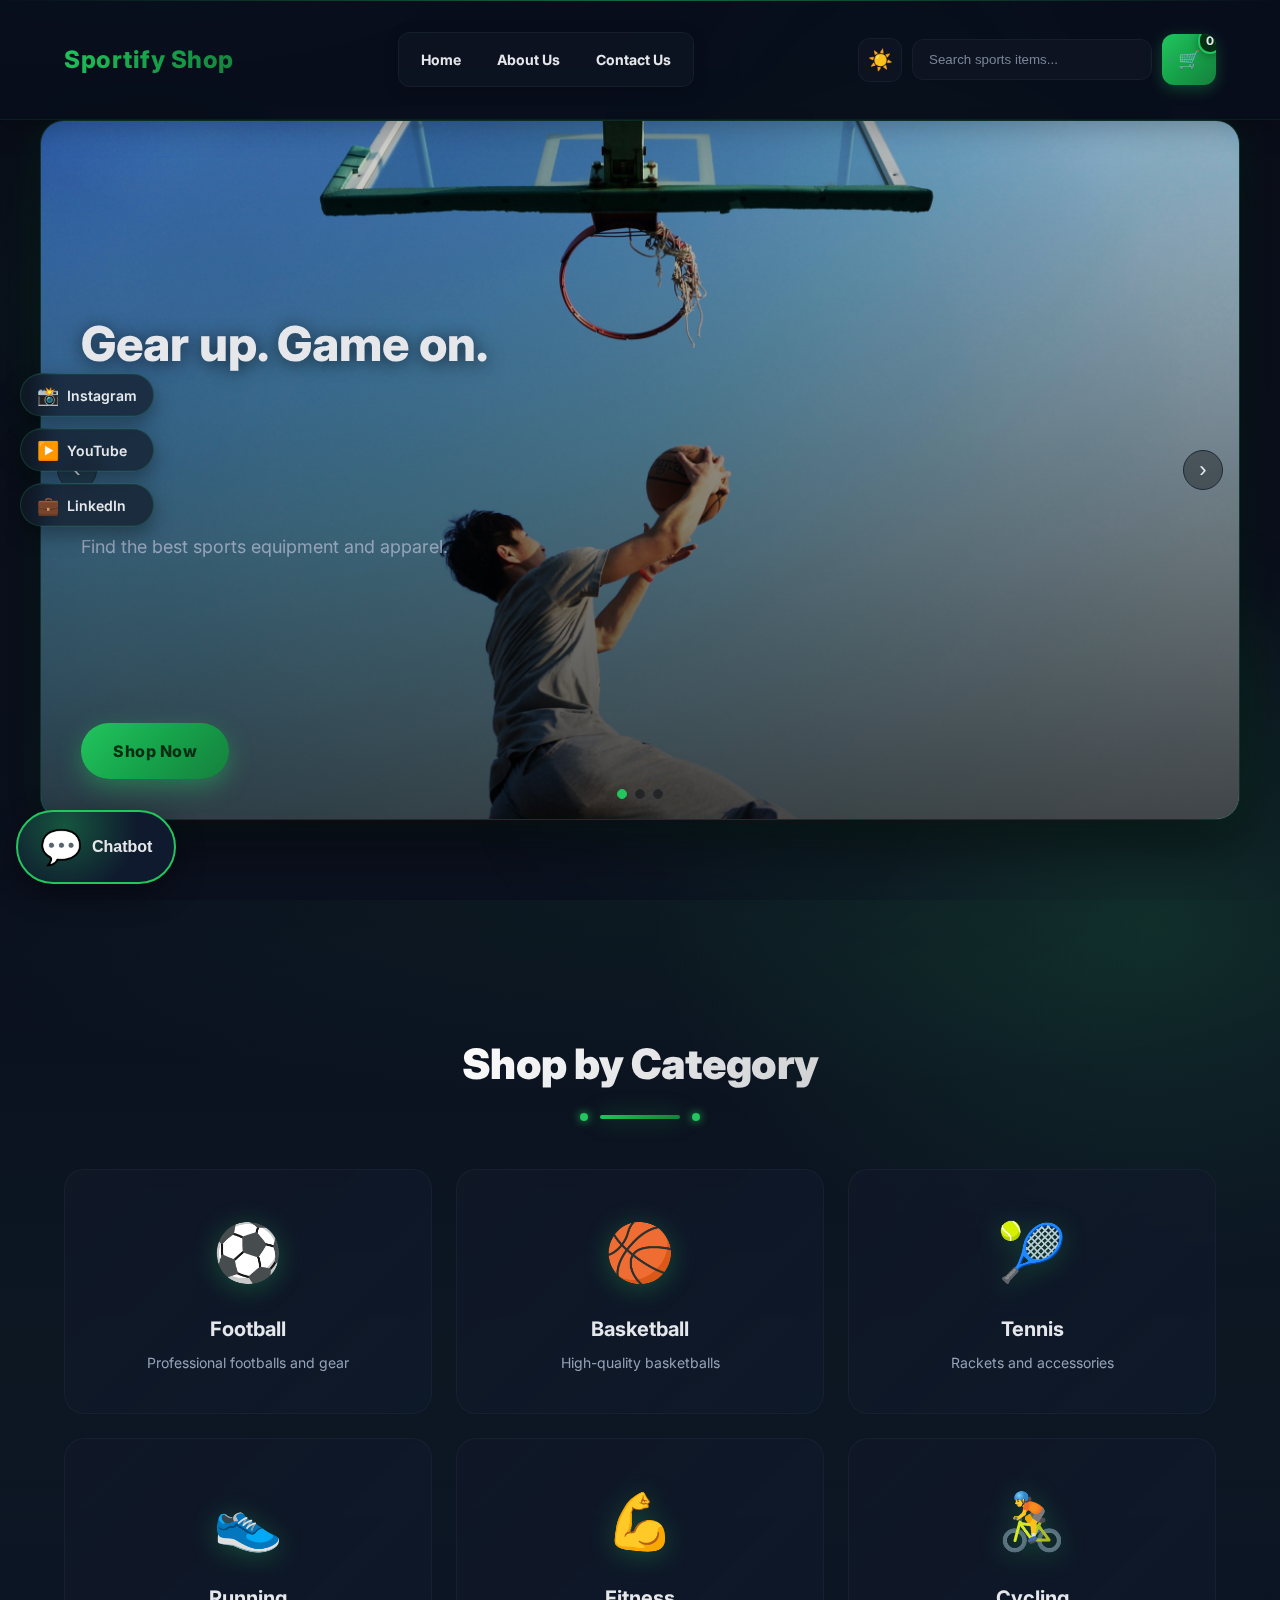
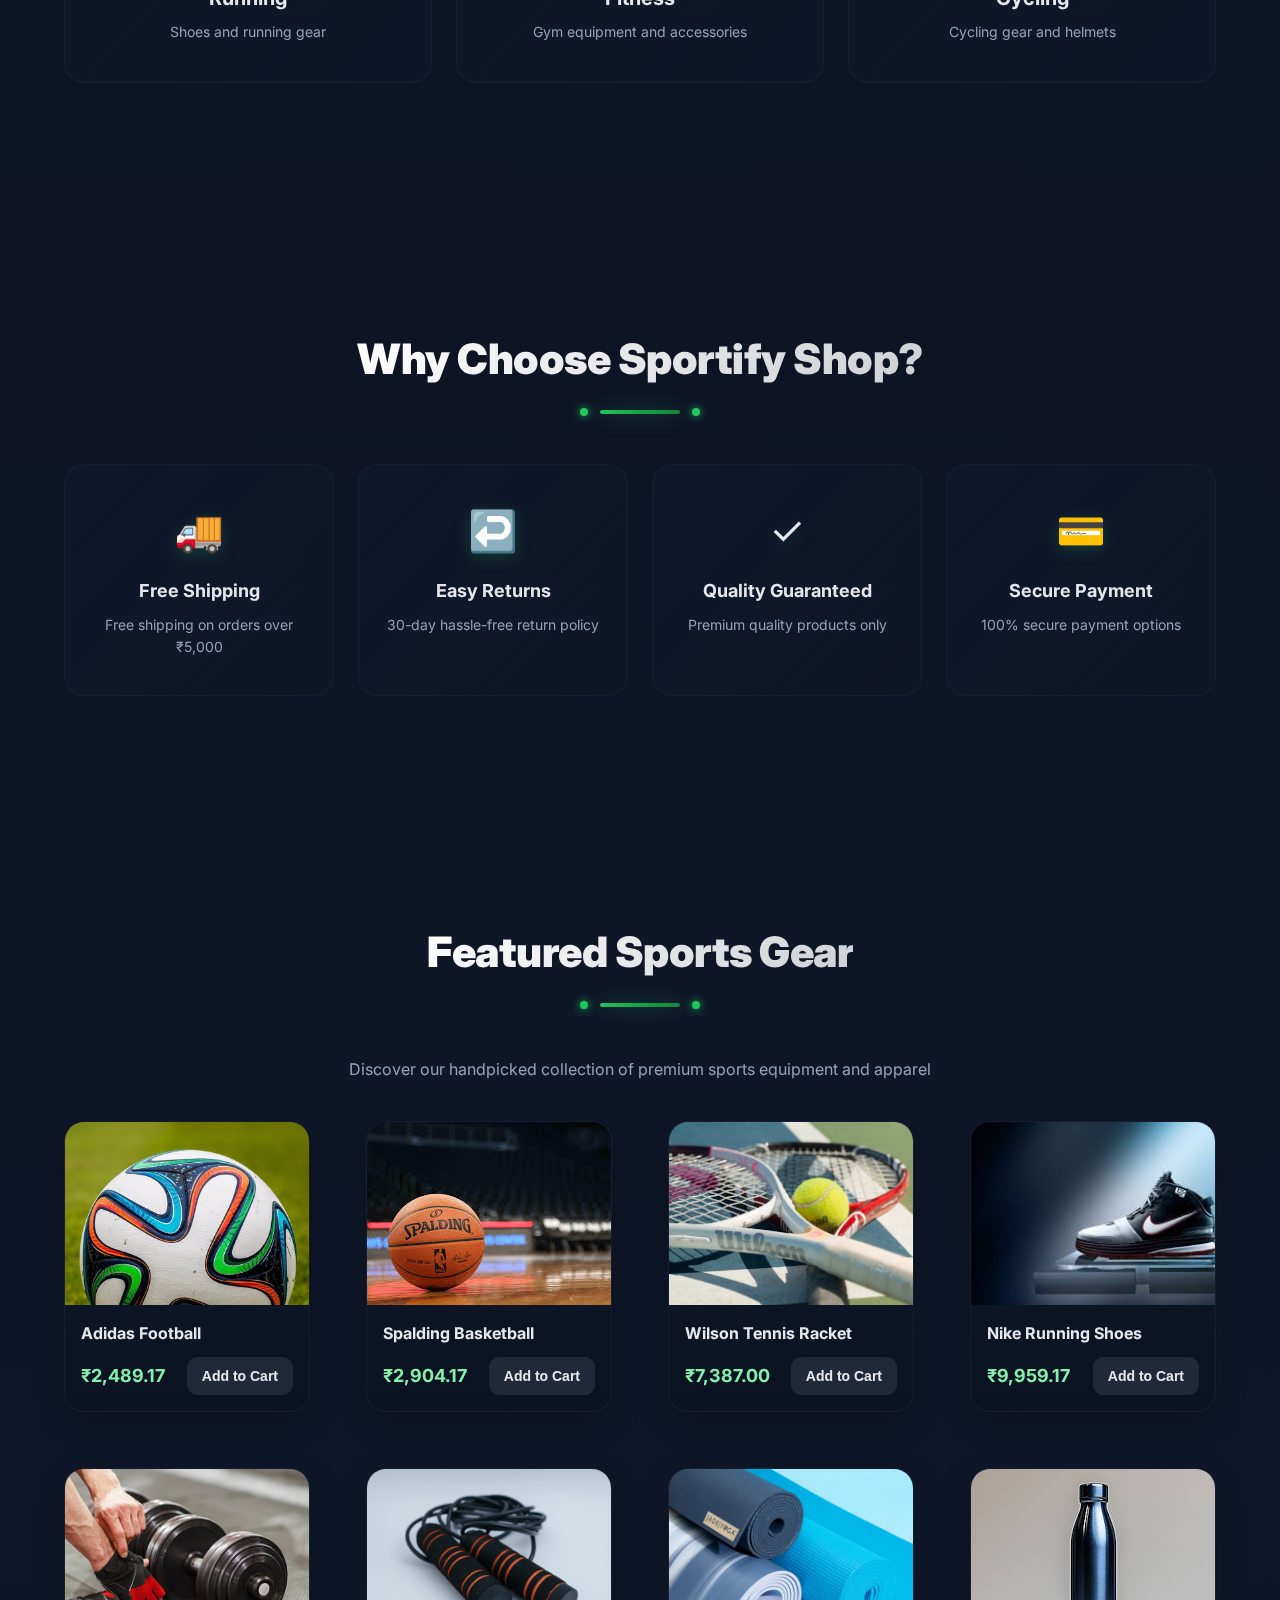
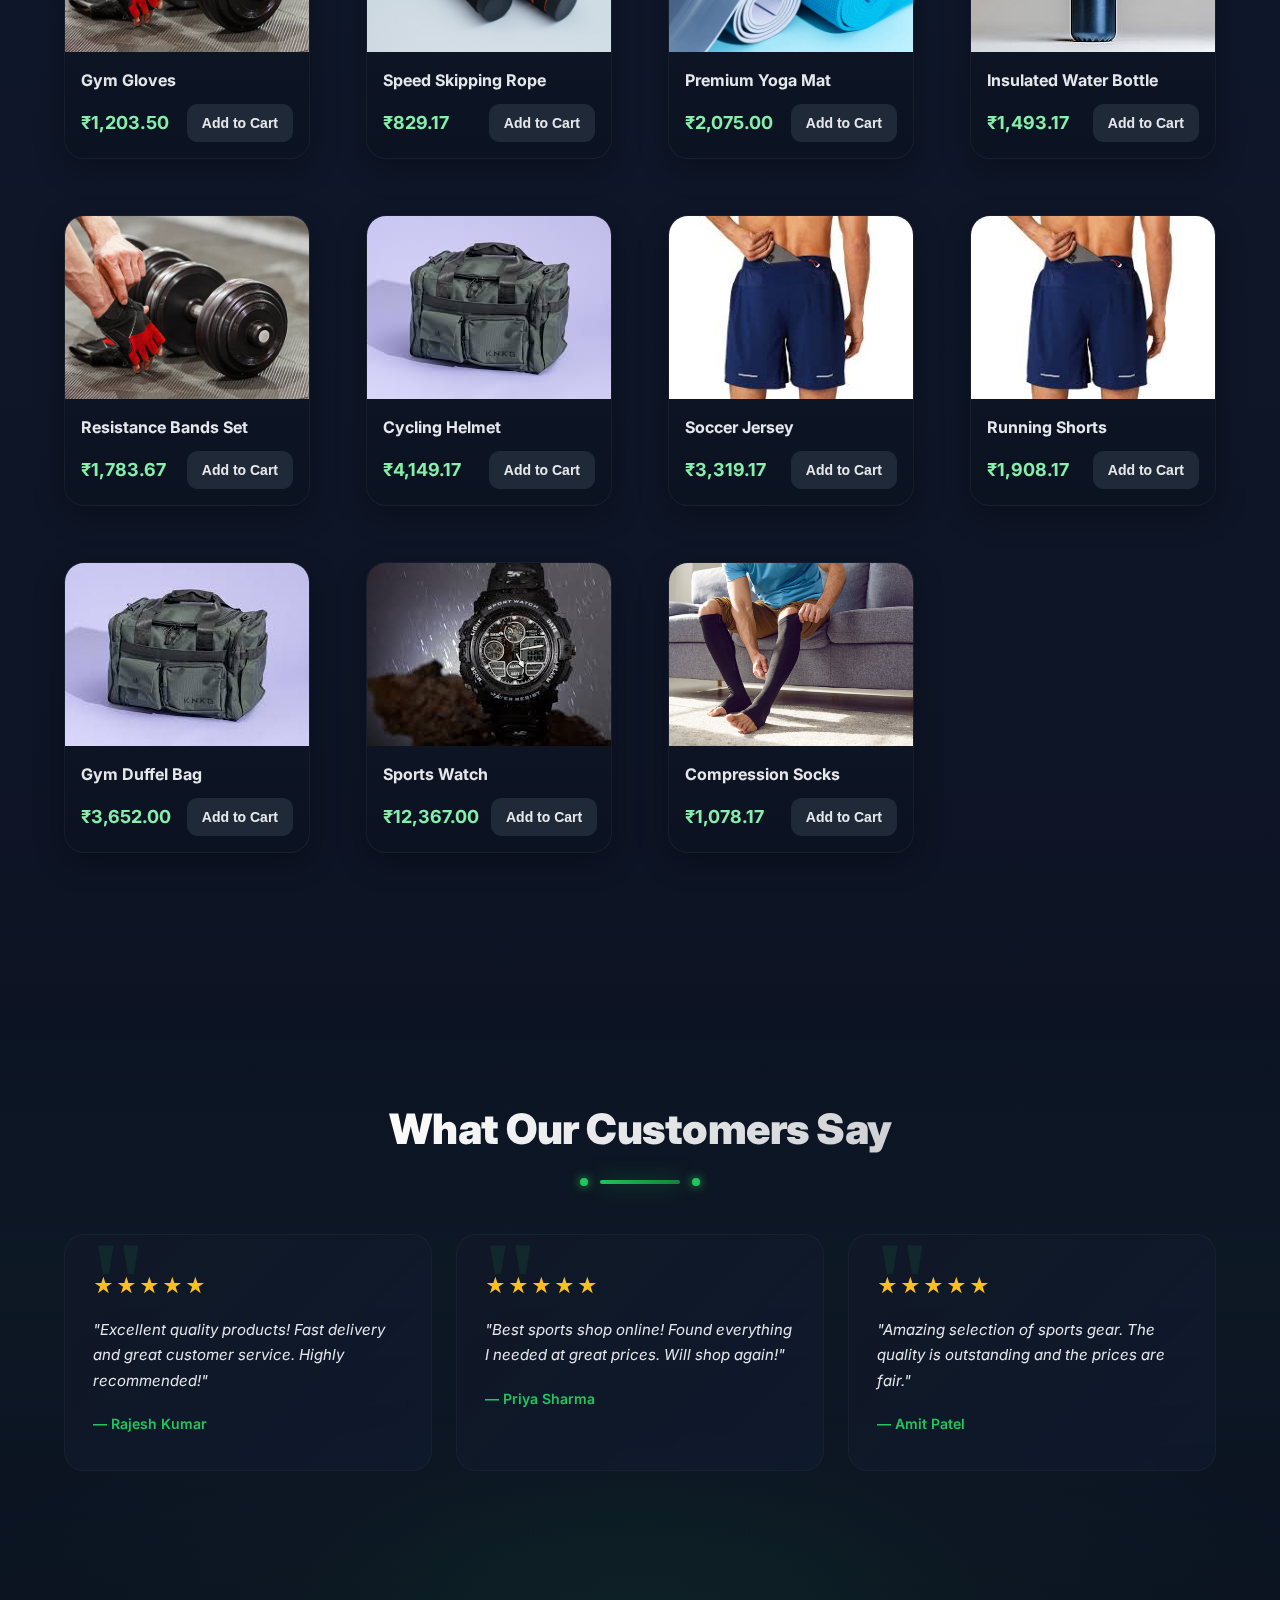
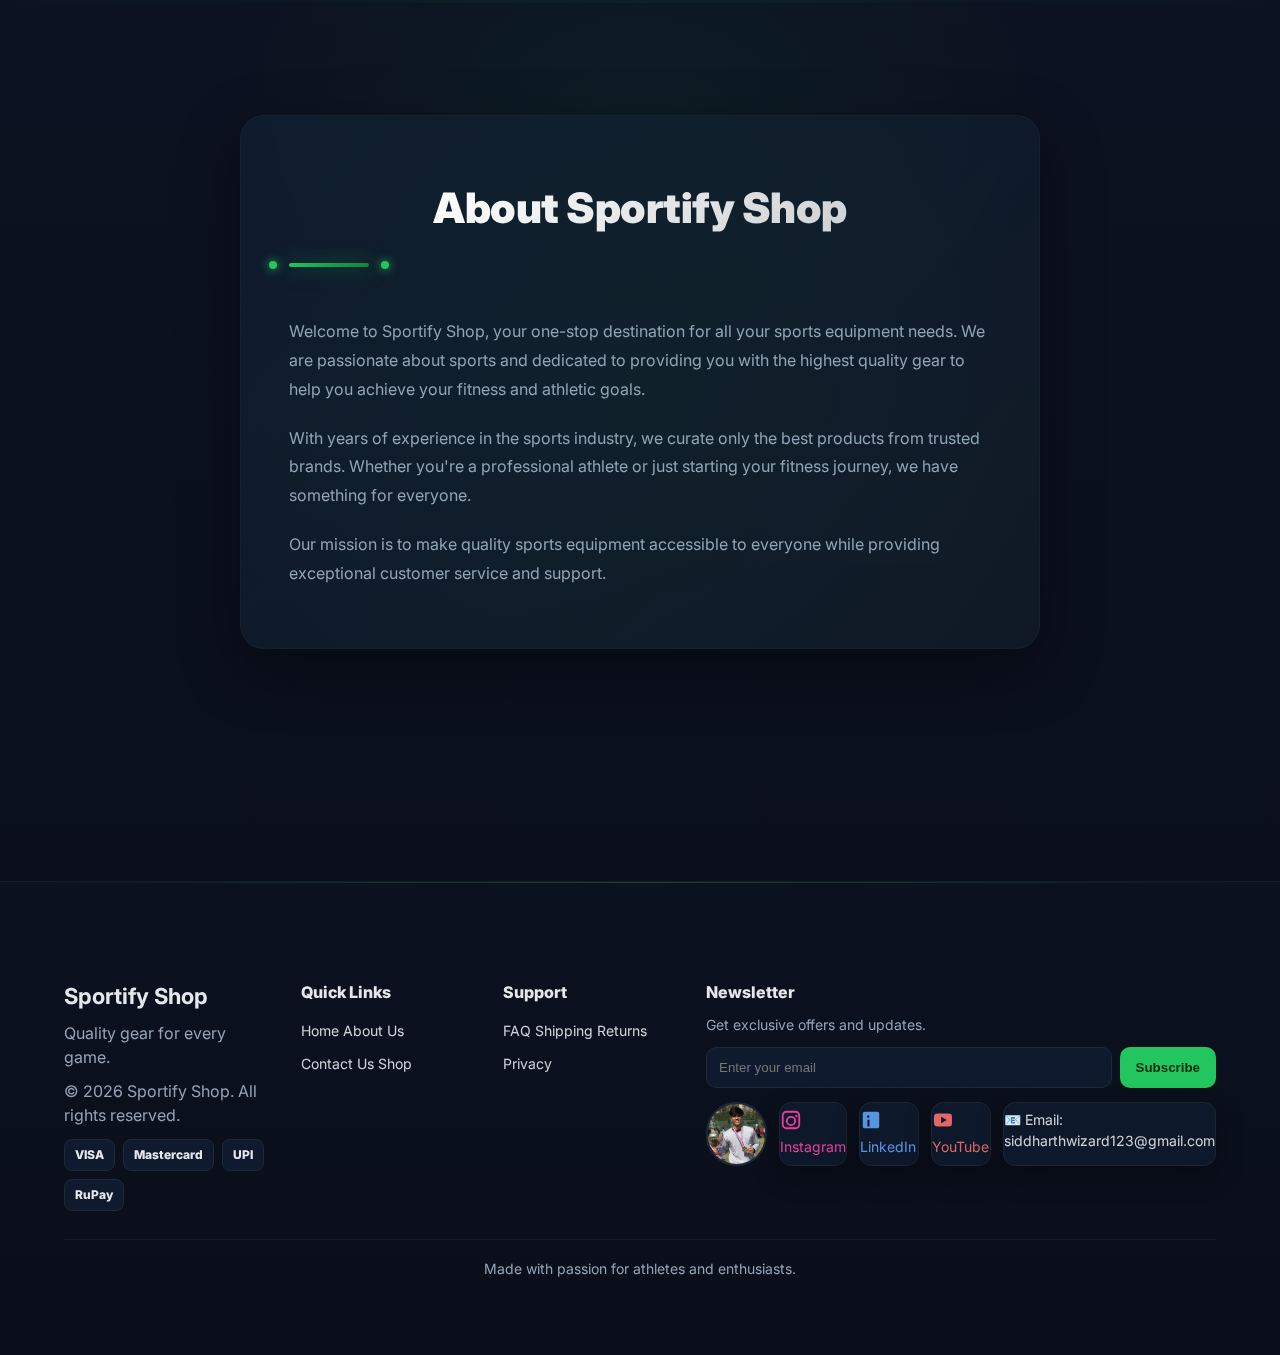
<file: index.html>
<!DOCTYPE html>
<html lang="en">
<head>
<script async src="https://www.googletagmanager.com/gtag/js?id=G-6DGXXQQ49K"></script>
<script>
  window.dataLayer = window.dataLayer || [];
  function gtag(){dataLayer.push(arguments);}
  gtag('js', new Date());

  gtag('config', 'G-6DGXXQQ49K');
</script>

	<meta charset="UTF-8" />
	<meta name="viewport" content="width=device-width, initial-scale=1.0" />
	<title>Sportify Shop | Online Sports Shop for Gear, Equipment & Apparel</title>
	<meta name="description" content="Sportify Shop is your online sports shop for premium gear, equipment, and apparel. Shop football, basketball, running, fitness, tennis, and cycling products with fast shipping." />
	<meta name="keywords" content="sports shop, online sports store, sports gear, sports equipment, sports apparel, football, basketball, running, fitness, tennis, cycling" />
	<meta name="author" content="Sportify Shop" />
	<meta name="robots" content="index, follow" />
	<link rel="canonical" href="https://www.sportifyshop.example/" />
	<meta property="og:type" content="website" />
	<meta property="og:site_name" content="Sportify Shop" />
	<meta property="og:title" content="Sportify Shop | Online Sports Shop for Gear, Equipment & Apparel" />
	<meta property="og:description" content="Shop premium sports gear, equipment, and apparel for football, basketball, running, fitness, tennis, and cycling." />
	<meta property="og:url" content="https://www.sportifyshop.example/" />
	<meta property="og:image" content="https://www.sportifyshop.example/image/pexels-pixabay-163452.jpg" />
	<meta property="og:image:alt" content="Sportify Shop - sports gear and equipment" />
	<meta name="twitter:card" content="summary_large_image" />
	<meta name="twitter:title" content="Sportify Shop | Online Sports Shop for Gear, Equipment & Apparel" />
	<meta name="twitter:description" content="Shop premium sports gear, equipment, and apparel for football, basketball, running, fitness, tennis, and cycling." />
	<meta name="twitter:image" content="https://www.sportifyshop.example/image/pexels-pixabay-163452.jpg" />
	<meta name="twitter:site" content="@sportifyshop" />
	<script type="application/ld+json">
	{
		"@context": "https://schema.org",
		"@type": "Organization",
		"name": "Sportify Shop",
		"url": "https://www.sportifyshop.example/",
		"logo": "https://www.sportifyshop.example/image/pexels-pixabay-163452.jpg",
		"sameAs": [
			"https://www.instagram.com/sid_sez/",
			"https://www.linkedin.com/in/siddharth-singh-sez",
			"https://www.youtube.com/@siddharthsingh4550"
		]
	}
	
	</script>
	<link rel="stylesheet" href="styles.css" />
	<link rel="preconnect" href="https://fonts.googleapis.com">
	<link rel="preconnect" href="https://fonts.gstatic.com" crossorigin>
	<link href="https://fonts.googleapis.com/css2?family=Inter:wght@400;600;700;800;900&family=Poppins:wght@400;600;700;800&display=swap" rel="stylesheet">
</head>
<body>

	<div class="bg-decoration">
		<div class="floating-shape shape-1"></div>
		<div class="floating-shape shape-2"></div>
		<div class="floating-shape shape-3"></div>
		<div class="floating-shape shape-4"></div>
		<div class="gradient-orb orb-1"></div>
		<div class="gradient-orb orb-2"></div>
		<div class="gradient-orb orb-3"></div>
	</div>
	<header class="site-header">
		<div class="container header-inner">
			<h1 class="brand">Sportify Shop</h1>
			<nav class="site-nav" aria-label="Primary">
				<a href="index.html">Home</a>
				<a href="#about">About Us</a>
				<a href="#contact">Contact Us</a>
			</nav>
			<div class="header-actions">
				<button id="themeToggle" class="theme-toggle" aria-label="Toggle theme" title="Toggle light/dark theme">
					<span class="theme-icon">☀️</span>
				</button>
				<input id="searchInput" type="search" placeholder="Search sports items..." aria-label="Search products" />
				<a id="cartButton" class="cart-button" href="cart.html" aria-label="Open cart page">
					<span class="cart-icon">🛒</span>
					<span id="cartCount" class="cart-count">0</span>
				</a>
			</div>
		</div>
	</header>

	<main>
		<section class="hero-slideshow" aria-label="Homepage slideshow">
			<div class="container">
				<div class="slides" id="heroSlides">
					<div class="slide is-active"><img src="image/pexels-pixabay-163452.jpg" alt="Slideshow image 1"></div>
					<div class="slide"><img src="image/pexels-pixabay-209977.jpg" alt="Slideshow image 2"></div>
					<div class="slide"><img src="image/pexels-timmossholder-1080882.jpg" alt="Slideshow image 3"></div>
				</div>
				<div class="hero-overlay">
					<h1 class="hero-title">Gear up. Game on.</h1>
					<p class="hero-subtitle">Find the best sports equipment and apparel.</p>
					<a href="#products" class="hero-cta">Shop Now</a>
				</div>
				<button class="nav prev" id="heroPrev" aria-label="Previous slide">‹</button>
				<button class="nav next" id="heroNext" aria-label="Next slide">›</button>
				<div class="dots" id="heroDots" aria-label="Slide navigation"></div>
			</div>
		</section>

		<section class="categories-section">
			<div class="container">
				<div class="section-header">
					<h2 class="section-title-large">Shop by Category</h2>
					<div class="decorative-line"></div>
				</div>
				<div class="categories-grid">
					<div class="category-card">
						<div class="category-icon">⚽</div>
						<h3>Football</h3>
						<p>Professional footballs and gear</p>
					</div>
					<div class="category-card">
						<div class="category-icon">🏀</div>
						<h3>Basketball</h3>
						<p>High-quality basketballs</p>
					</div>
					<div class="category-card">
						<div class="category-icon">🎾</div>
						<h3>Tennis</h3>
						<p>Rackets and accessories</p>
					</div>
					<div class="category-card">
						<div class="category-icon">👟</div>
						<h3>Running</h3>
						<p>Shoes and running gear</p>
					</div>
					<div class="category-card">
						<div class="category-icon">💪</div>
						<h3>Fitness</h3>
						<p>Gym equipment and accessories</p>
					</div>
					<div class="category-card">
						<div class="category-icon">🚴</div>
						<h3>Cycling</h3>
						<p>Cycling gear and helmets</p>
					</div>
				</div>
			</div>
		</section>

		<section class="features-section">
			<div class="container">
				<div class="section-header">
					<h2 class="section-title-large">Why Choose Sportify Shop?</h2>
					<div class="decorative-line"></div>
				</div>
				<div class="features-grid">
					<div class="feature-card">
						<div class="feature-icon">🚚</div>
						<h3>Free Shipping</h3>
						<p>Free shipping on orders over ₹5,000</p>
					</div>
					<div class="feature-card">
						<div class="feature-icon">↩️</div>
						<h3>Easy Returns</h3>
						<p>30-day hassle-free return policy</p>
					</div>
					<div class="feature-card">
						<div class="feature-icon">✓</div>
						<h3>Quality Guaranteed</h3>
						<p>Premium quality products only</p>
					</div>
					<div class="feature-card">
						<div class="feature-icon">💳</div>
						<h3>Secure Payment</h3>
						<p>100% secure payment options</p>
					</div>
				</div>
			</div>
		</section>

		<section class="products-section" id="products">
			<div class="container">
				<div class="section-header">
					<h2 class="section-title-large">Featured Sports Gear</h2>
					<div class="decorative-line"></div>
				</div>
				<p class="section-description">Discover our handpicked collection of premium sports equipment and apparel</p>
				<div id="productsGrid" class="products-grid" aria-live="polite"></div>
			</div>
		</section>

		<section class="testimonials-section">
			<div class="container">
				<div class="section-header">
					<h2 class="section-title-large">What Our Customers Say</h2>
					<div class="decorative-line"></div>
				</div>
				<div class="testimonials-grid">
					<div class="testimonial-card">
						<div class="testimonial-stars">★★★★★</div>
						<p class="testimonial-text">"Excellent quality products! Fast delivery and great customer service. Highly recommended!"</p>
						<p class="testimonial-author">— Rajesh Kumar</p>
					</div>
					<div class="testimonial-card">
						<div class="testimonial-stars">★★★★★</div>
						<p class="testimonial-text">"Best sports shop online! Found everything I needed at great prices. Will shop again!"</p>
						<p class="testimonial-author">— Priya Sharma</p>
					</div>
					<div class="testimonial-card">
						<div class="testimonial-stars">★★★★★</div>
						<p class="testimonial-text">"Amazing selection of sports gear. The quality is outstanding and the prices are fair."</p>
						<p class="testimonial-author">— Amit Patel</p>
					</div>
				</div>
			</div>
		</section>

		<section id="about" class="about-section">
			<div class="container">
				<div class="about-content">
					<div class="about-text">
						<div class="section-header">
							<h2 class="section-title-large" style="text-align: left; margin-bottom: 24px;">About Sportify Shop</h2>
							<div class="decorative-line" style="margin-left: 0; margin-bottom: 24px;"></div>
						</div>
						<p>Welcome to Sportify Shop, your one-stop destination for all your sports equipment needs. We are passionate about sports and dedicated to providing you with the highest quality gear to help you achieve your fitness and athletic goals.</p>
						<p>With years of experience in the sports industry, we curate only the best products from trusted brands. Whether you're a professional athlete or just starting your fitness journey, we have something for everyone.</p>
						<p>Our mission is to make quality sports equipment accessible to everyone while providing exceptional customer service and support.</p>
					</div>
				</div>
			</div>
		</section>
	</main>

	<footer id="contact" class="site-footer">
		<div class="container footer-inner">
			<div class="footer-columns">
				<div class="footer-col">
					<h3 class="footer-title">Sportify Shop</h3>
					<p class="footer-tagline">Quality gear for every game.</p>
					<p class="footer-copy">&copy; <span id="year"></span> Sportify Shop. All rights reserved.</p>
					<div class="footer-payments" aria-label="Payment methods">
						<span class="pay-badge">VISA</span>
						<span class="pay-badge">Mastercard</span>
						<span class="pay-badge">UPI</span>
						<span class="pay-badge">RuPay</span>
					</div>
				</div>
				<nav class="footer-col" aria-label="Quick links">
					<h4 class="footer-subtitle">Quick Links</h4>
					<a href="index.html">Home</a>
					<a href="#about">About Us</a>
					<a href="#contact">Contact Us</a>
					<a href="#products">Shop</a>
				</nav>
				<nav class="footer-col" aria-label="Support">
					<h4 class="footer-subtitle">Support</h4>
					<a href="#">FAQ</a>
					<a href="#">Shipping</a>
					<a href="#">Returns</a>
					<a href="#">Privacy</a>
				</nav>
				<div class="footer-col">
					<h4 class="footer-subtitle">Newsletter</h4>
					<p class="footer-desc">Get exclusive offers and updates.</p>
					<form class="newsletter" action="https://formsubmit.co/siddharthwizard123@gmail.com" method="POST">
						<input type="hidden" name="_subject" value="New Sportify Shop newsletter subscriber">
						<input type="hidden" name="_captcha" value="false">
						<input type="email" name="subscriber_email" aria-label="Email address" placeholder="Enter your email" required>
						<button type="submit">Subscribe</button>
					</form>
					<nav class="footer-social" aria-label="Social media">
						<img class="footer-avatar" src="image/sid.jpg" alt="Siddharth Singh" />
						<a class="social-btn instagram" href="https://www.instagram.com/sid_sez/" target="_blank" rel="noopener noreferrer" aria-label="Instagram">
							<svg viewBox="0 0 24 24" aria-hidden="true"><path fill="currentColor" d="M7 2h10a5 5 0 0 1 5 5v10a5 5 0 0 1-5 5H7a5 5 0 0 1-5-5V7a5 5 0 0 1 5-5m0 2a3 3 0 0 0-3 3v10a3 3 0 0 0 3 3h10a3 3 0 0 0 3-3V7a3 3 0 0 0-3-3zm5 3.5A5.5 5.5 0 1 1 6.5 13 5.5 5.5 0 0 1 12 7.5m0 2A3.5 3.5 0 1 0 15.5 13 3.5 3.5 0 0 0 12 9.5M18 6.2a1.3 1.3 0 1 1-1.3 1.3A1.3 1.3 0 0 1 18 6.2Z"/></svg>
							<span>Instagram</span>
						</a>
						<a class="social-btn linkedin" href="https://www.linkedin.com/in/siddharth-singh-sez" target="_blank" rel="noopener noreferrer" aria-label="LinkedIn">
							<svg viewBox="0 0 24 24" aria-hidden="true"><path fill="currentColor" d="M19 3a2 2 0 0 1 2 2v14a2 2 0 0 1-2 2H5a2 2 0 0 1-2-2V5a2 2 0 0 1 2-2zm-8.6 8.6H8.1V19h2.3zm-.1-3.4a1.35 1.35 0 1 0-1.35 1.35A1.35 1.35 0 0 0 10.3 8.2zM19 19h-2.3v-4.2c0-1-.02-2.28-1.39-2.28s-1.6 1.08-1.6 2.21V19H11.5v-7.4h2.2v1h.03a2.42 2.42 0 0 1 2.18-1.2c2.34 0 2.77 1.54 2.77 3.54z"/></svg>
							<span>LinkedIn</span>
						</a>
						<a class="social-btn youtube" href="https://www.youtube.com/@siddharthsingh4550" target="_blank" rel="noopener noreferrer" aria-label="YouTube">
							<svg viewBox="0 0 24 24" aria-hidden="true"><path fill="currentColor" d="M21.6 7.2a2.7 2.7 0 0 0-1.9-1.9C18 5 12 5 12 5s-6 0-7.7.3A2.7 2.7 0 0 0 2.4 7.2 28.7 28.7 0 0 0 2.1 12a28.7 28.7 0 0 0 .3 4.8 2.7 2.7 0 0 0 1.9 1.9C6 19 12 19 12 19s6 0 7.7-.3a2.7 2.7 0 0 0 1.9-1.9 28.7 28.7 0 0 0 .3-4.8 28.7 28.7 0 0 0-.3-4.8M10 15.5V8.5l6 3.5z"/></svg>
							<span>YouTube</span>
						</a>
						<a class="social-btn" href="mailto:siddharthwizard123@gmail.com" aria-label="Email Siddharth">
							<span>📧 Email: siddharthwizard123@gmail.com</span>
						</a>
					</nav>
				</div>
			</div>
			<div class="footer-bottom">
				<p class="footer-note">Made with passion for athletes and enthusiasts.</p>
			</div>
		</div>
	</footer>

	<script src="script.js"></script>
	<script src="chatbot.js"></script>
</body>
</html>
</file>
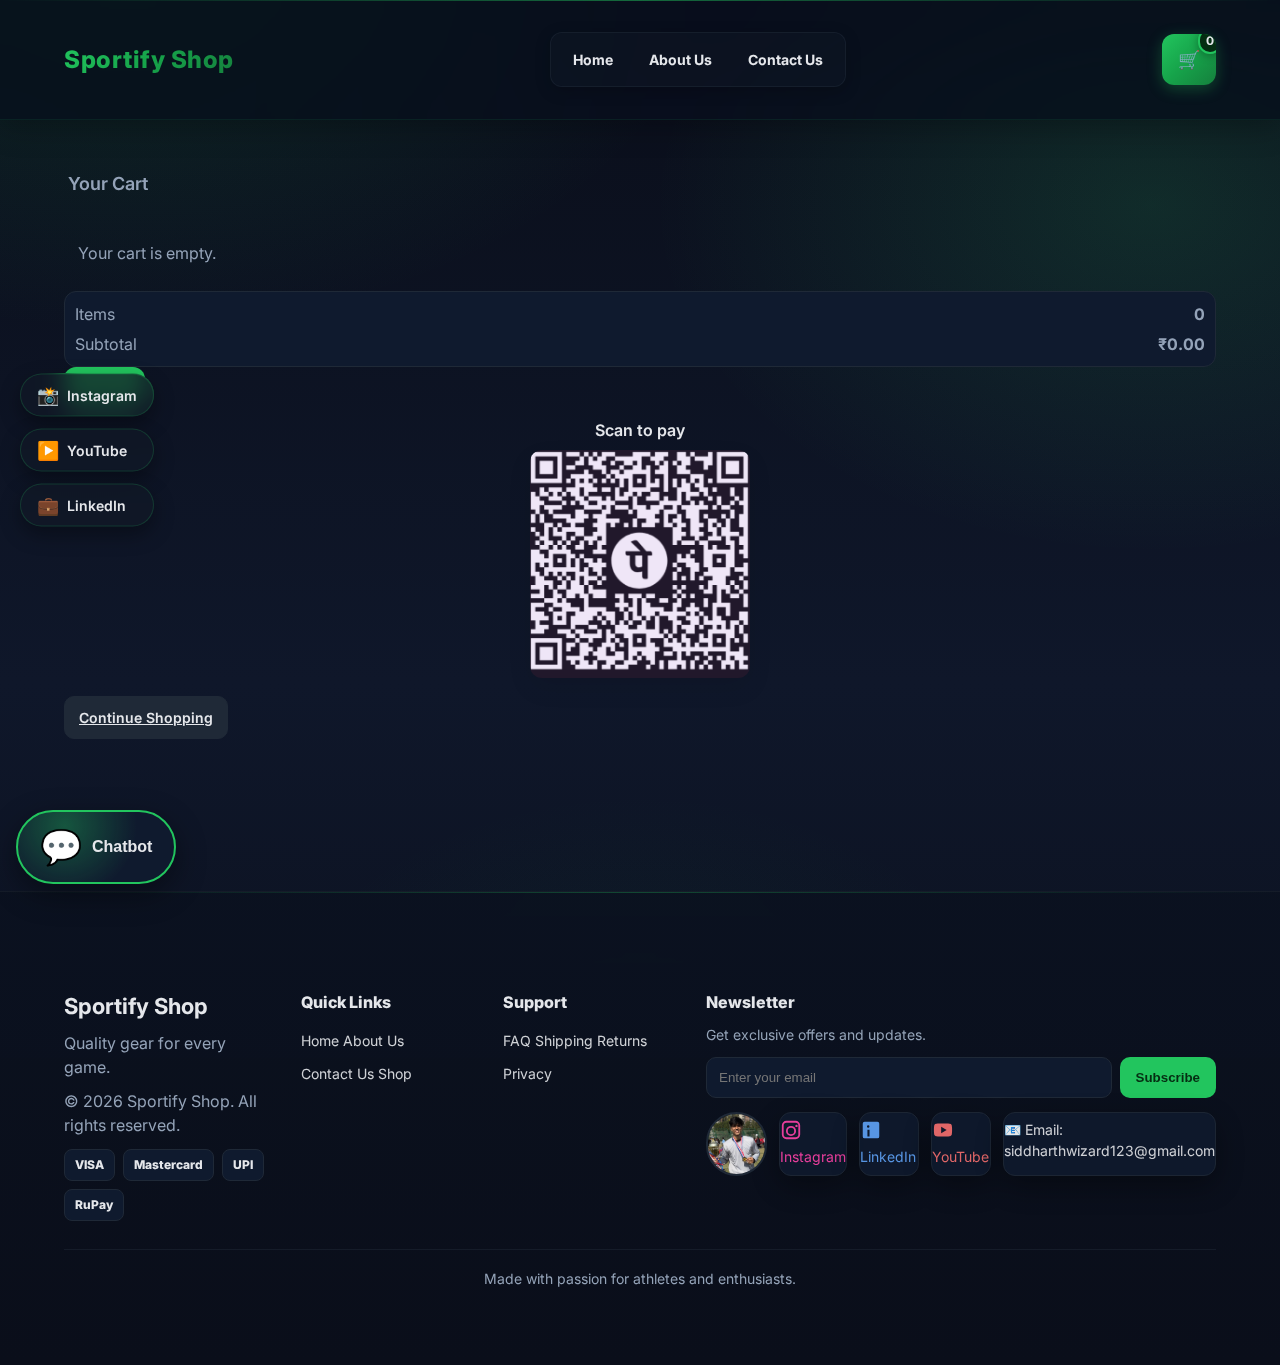
<file: cart.html>
<!DOCTYPE html>
<html lang="en">
<head>
	<meta charset="UTF-8" />
	<meta name="viewport" content="width=device-width, initial-scale=1.0" />
	<title>Your Cart - Sportify Shop</title>
	<link rel="stylesheet" href="styles.css" />
	<link rel="preconnect" href="https://fonts.googleapis.com">
	<link rel="preconnect" href="https://fonts.gstatic.com" crossorigin>
	<link href="https://fonts.googleapis.com/css2?family=Inter:wght@400;600;700&display=swap" rel="stylesheet">
</head>
<body>
	<header class="site-header">
		<div class="container header-inner">
			<a href="index.html" class="brand" style="text-decoration:none;color:inherit">Sportify Shop</a>
			<nav class="site-nav" aria-label="Primary">
				<a href="index.html">Home</a>
				<a href="index.html#about">About Us</a>
				<a href="index.html#contact">Contact Us</a>
			</nav>
			<div class="header-actions">
				<a id="cartButton" class="cart-button" href="cart.html" aria-label="Open cart page">
					<span class="cart-icon">🛒</span>
					<span id="cartCount" class="cart-count">0</span>
				</a>
			</div>
		</div>
	</header>

	<main class="container" id="cartPage">
		<h2 class="section-title">Your Cart</h2>
		<div class="cart-layout">
			<div id="pageCartItems" class="cart-items"></div>
			<aside class="cart-summary-panel">
				<div class="cart-summary">
					<div class="summary-row">
						<span>Items</span>
						<strong id="pageSummaryItems">0</strong>
					</div>
					<div class="summary-row">
						<span>Subtotal</span>
						<strong id="pageSummarySubtotal">$0.00</strong>
					</div>
				</div>
				<button id="pageCheckoutBtn" class="checkout-button">Buy Now</button>
				<div class="payment-scanner" style="text-align:center">
					<p style="margin:12px 0 8px;font-weight:600">Scan to pay</p>
					<img src="image/Scanner.png" alt="Payment scanner code" style="width:70%;max-width:220px;border-radius:12px;box-shadow:0 10px 25px rgba(0,0,0,0.08)" loading="lazy">
				</div>
				<a href="index.html" class="add-btn" style="margin-top:12px;display:inline-block;text-align:center">Continue Shopping</a>
			</aside>
		</div>
	</main>

	<footer class="site-footer">
		<div class="container footer-inner">
			<div class="footer-columns">
				<div class="footer-col">
					<h3 class="footer-title">Sportify Shop</h3>
					<p class="footer-tagline">Quality gear for every game.</p>
					<p class="footer-copy">&copy; <span id="year"></span> Sportify Shop. All rights reserved.</p>
					<div class="footer-payments" aria-label="Payment methods">
						<span class="pay-badge">VISA</span>
						<span class="pay-badge">Mastercard</span>
						<span class="pay-badge">UPI</span>
						<span class="pay-badge">RuPay</span>
					</div>
				</div>
				<nav class="footer-col" aria-label="Quick links">
					<h4 class="footer-subtitle">Quick Links</h4>
					<a href="index.html">Home</a>
					<a href="index.html#about">About Us</a>
					<a href="index.html#contact">Contact Us</a>
					<a href="index.html#products">Shop</a>
				</nav>
				<nav class="footer-col" aria-label="Support">
					<h4 class="footer-subtitle">Support</h4>
					<a href="#">FAQ</a>
					<a href="#">Shipping</a>
					<a href="#">Returns</a>
					<a href="#">Privacy</a>
				</nav>
				<div class="footer-col">
					<h4 class="footer-subtitle">Newsletter</h4>
					<p class="footer-desc">Get exclusive offers and updates.</p>
					<form class="newsletter" onsubmit="event.preventDefault(); alert('Thanks for subscribing!'); this.reset();">
						<input type="email" aria-label="Email address" placeholder="Enter your email" required>
						<button type="submit">Subscribe</button>
					</form>
					<nav class="footer-social" aria-label="Social media">
						<img class="footer-avatar" src="image/sid.jpg" alt="Siddharth Singh" />
						<a class="social-btn instagram" href="https://www.instagram.com/sid_sez/" target="_blank" rel="noopener noreferrer" aria-label="Instagram">
							<svg viewBox="0 0 24 24" aria-hidden="true"><path fill="currentColor" d="M7 2h10a5 5 0 0 1 5 5v10a5 5 0 0 1-5 5H7a5 5 0 0 1-5-5V7a5 5 0 0 1 5-5m0 2a3 3 0 0 0-3 3v10a3 3 0 0 0 3 3h10a3 3 0 0 0 3-3V7a3 3 0 0 0-3-3zm5 3.5A5.5 5.5 0 1 1 6.5 13 5.5 5.5 0 0 1 12 7.5m0 2A3.5 3.5 0 1 0 15.5 13 3.5 3.5 0 0 0 12 9.5M18 6.2a1.3 1.3 0 1 1-1.3 1.3A1.3 1.3 0 0 1 18 6.2Z"/></svg>
							<span>Instagram</span>
						</a>
						<a class="social-btn linkedin" href="https://www.linkedin.com/in/siddharth-singh-sez" target="_blank" rel="noopener noreferrer" aria-label="LinkedIn">
							<svg viewBox="0 0 24 24" aria-hidden="true"><path fill="currentColor" d="M19 3a2 2 0 0 1 2 2v14a2 2 0 0 1-2 2H5a2 2 0 0 1-2-2V5a2 2 0 0 1 2-2zm-8.6 8.6H8.1V19h2.3zm-.1-3.4a1.35 1.35 0 1 0-1.35 1.35A1.35 1.35 0 0 0 10.3 8.2zM19 19h-2.3v-4.2c0-1-.02-2.28-1.39-2.28s-1.6 1.08-1.6 2.21V19H11.5v-7.4h2.2v1h.03a2.42 2.42 0 0 1 2.18-1.2c2.34 0 2.77 1.54 2.77 3.54z"/></svg>
							<span>LinkedIn</span>
						</a>
						<a class="social-btn youtube" href="https://www.youtube.com/@siddharthsingh4550" target="_blank" rel="noopener noreferrer" aria-label="YouTube">
							<svg viewBox="0 0 24 24" aria-hidden="true"><path fill="currentColor" d="M21.6 7.2a2.7 2.7 0 0 0-1.9-1.9C18 5 12 5 12 5s-6 0-7.7.3A2.7 2.7 0 0 0 2.4 7.2 28.7 28.7 0 0 0 2.1 12a28.7 28.7 0 0 0 .3 4.8 2.7 2.7 0 0 0 1.9 1.9C6 19 12 19 12 19s6 0 7.7-.3a2.7 2.7 0 0 0 1.9-1.9 28.7 28.7 0 0 0 .3-4.8 28.7 28.7 0 0 0-.3-4.8M10 15.5V8.5l6 3.5z"/></svg>
							<span>YouTube</span>
						</a>
						<a class="social-btn" href="mailto:siddharthwizard123@gmail.com" aria-label="Email Siddharth">
							<span>📧 Email: siddharthwizard123@gmail.com</span>
						</a>
					</nav>
				</div>
			</div>
			<div class="footer-bottom">
				<p class="footer-note">Made with passion for athletes and enthusiasts.</p>
			</div>
		</div>
	</footer>

	<script src="cart.js"></script>
	<script src="chatbot.js"></script>
</body>
</html>
</file>
<file: styles.css>
:root {
	--bg: #0a0e1a;
	--card: #111827;
	--muted: #94a3b8;
	--text: #e5e7eb;
	--accent: #22c55e;
	--accent-2: #16a34a;
	--accent-glow: rgba(34, 197, 94, 0.4);
	--danger: #ef4444;
	--border: #1f2937;
	--shadow: 0 10px 30px rgba(0, 0, 0, 0.4);
	--shadow-glow: 0 0 40px rgba(34, 197, 94, 0.2);
	--gradient-1: linear-gradient(135deg, #22c55e 0%, #16a34a 50%, #15803d 100%);
	--gradient-2: linear-gradient(135deg, rgba(34, 197, 94, 0.1) 0%, rgba(22, 163, 74, 0.05) 100%);
}

/* Light Theme Variables */
[data-theme="light"] {
	--bg: #f8fafc;
	--card: #ffffff;
	--muted: #64748b;
	--text: #1e293b;
	--border: #e2e8f0;
	--shadow: 0 10px 30px rgba(0, 0, 0, 0.1);
	--shadow-glow: 0 0 40px rgba(34, 197, 94, 0.15);
	--gradient-2: linear-gradient(135deg, rgba(34, 197, 94, 0.12) 0%, rgba(22, 163, 74, 0.06) 100%);
	/* Make light theme more vibrant */
	--gradient-1: linear-gradient(135deg, #22c55e 0%, #16a34a 45%, #059669 100%);
	--accent-glow: rgba(34, 197, 94, 0.5);
}

* { box-sizing: border-box; }
html {
	scroll-behavior: smooth;
}
html, body {
	margin: 0;
	padding: 0;
	background: var(--bg);
	color: var(--text);
	font-family: 'Inter', 'Poppins', system-ui, -apple-system, Segoe UI, Roboto, Arial, sans-serif;
	line-height: 1.5;
	position: relative;
	overflow-x: hidden;
	transition: background-color 0.3s ease, color 0.3s ease;
}

/* Dark theme background */
body:not([data-theme="light"]) {
	background: 
		radial-gradient(ellipse 1200px 800px at 10% -5%, rgba(34,197,94,0.15), transparent 50%),
		radial-gradient(ellipse 1000px 700px at 90% 15%, rgba(56,239,125,0.12), transparent 50%),
		radial-gradient(ellipse 800px 600px at 50% 80%, rgba(22,163,74,0.08), transparent 50%),
		linear-gradient(180deg, #0a0e1a 0%, #0f172a 50%, #0a0e1a 100%);
}

/* Light theme background */
body[data-theme="light"] {
	background: 
		radial-gradient(ellipse 1200px 800px at 10% -5%, rgba(34,197,94,0.08), transparent 50%),
		radial-gradient(ellipse 1000px 700px at 90% 15%, rgba(56,239,125,0.06), transparent 50%),
		radial-gradient(ellipse 800px 600px at 50% 80%, rgba(22,163,74,0.04), transparent 50%),
		linear-gradient(180deg, #f8fafc 0%, #f1f5f9 50%, #f8fafc 100%);
}

/* Animated Background Decorations */
.bg-decoration {
	position: fixed;
	top: 0;
	left: 0;
	width: 100%;
	height: 100%;
	pointer-events: none;
	z-index: 0;
	overflow: hidden;
	opacity: 1;
	transition: opacity 0.3s ease;
}

body[data-theme="light"] .bg-decoration {
	opacity: 0.75;
}

.floating-shape {
	position: absolute;
	border-radius: 50%;
	background: var(--gradient-2);
	filter: blur(60px);
	opacity: 0.4;
	animation: float 20s infinite ease-in-out;
}

.shape-1 {
	width: 400px;
	height: 400px;
	top: 10%;
	left: -5%;
	animation-duration: 25s;
	background: radial-gradient(circle, rgba(34,197,94,0.2) 0%, transparent 70%);
}

.shape-2 {
	width: 300px;
	height: 300px;
	top: 60%;
	right: -5%;
	animation-duration: 30s;
	animation-delay: -5s;
	background: radial-gradient(circle, rgba(56,239,125,0.15) 0%, transparent 70%);
}

.shape-3 {
	width: 250px;
	height: 250px;
	bottom: 20%;
	left: 15%;
	animation-duration: 35s;
	animation-delay: -10s;
	background: radial-gradient(circle, rgba(22,163,74,0.18) 0%, transparent 70%);
}

.shape-4 {
	width: 350px;
	height: 350px;
	top: 40%;
	right: 20%;
	animation-duration: 28s;
	animation-delay: -15s;
	background: radial-gradient(circle, rgba(34,197,94,0.12) 0%, transparent 70%);
}

.gradient-orb {
	position: absolute;
	border-radius: 50%;
	filter: blur(80px);
	opacity: 0.3;
	animation: pulse 8s infinite ease-in-out;
}

.orb-1 {
	width: 500px;
	height: 500px;
	top: -10%;
	left: 50%;
	background: radial-gradient(circle, rgba(34,197,94,0.3) 0%, transparent 70%);
	animation-duration: 12s;
}

.orb-2 {
	width: 400px;
	height: 400px;
	bottom: -5%;
	right: 30%;
	background: radial-gradient(circle, rgba(56,239,125,0.25) 0%, transparent 70%);
	animation-duration: 15s;
	animation-delay: -4s;
}

.orb-3 {
	width: 350px;
	height: 350px;
	top: 50%;
	left: 10%;
	background: radial-gradient(circle, rgba(22,163,74,0.2) 0%, transparent 70%);
	animation-duration: 10s;
	animation-delay: -7s;
}

@keyframes float {
	0%, 100% {
		transform: translate(0, 0) rotate(0deg);
	}
	25% {
		transform: translate(30px, -30px) rotate(90deg);
	}
	50% {
		transform: translate(-20px, 20px) rotate(180deg);
	}
	75% {
		transform: translate(20px, 30px) rotate(270deg);
	}
}

@keyframes pulse {
	0%, 100% {
		transform: scale(1);
		opacity: 0.3;
	}
	50% {
		transform: scale(1.2);
		opacity: 0.5;
	}
}

.container {
	max-width: 1200px;
	margin: 0 auto;
	padding: 24px 20px;
}

@media (min-width: 768px) {
	.container {
		padding: 32px 24px;
	}
}

.site-header {
	position: sticky;
	top: 0;
	z-index: 100;
	background: rgba(10, 14, 26, 0.75);
	backdrop-filter: blur(20px) saturate(180%);
	-webkit-backdrop-filter: blur(20px) saturate(180%);
	border-bottom: 1px solid rgba(34, 197, 94, 0.1);
	box-shadow: 0 4px 30px rgba(0, 0, 0, 0.3);
	position: relative;
	transition: background-color 0.3s ease, border-color 0.3s ease;
}

body[data-theme="light"] .site-header {
	background: rgba(248, 250, 252, 0.9);
	border-bottom: 1px solid rgba(34, 197, 94, 0.2);
	box-shadow: 0 4px 30px rgba(0, 0, 0, 0.1);
}
/* Light theme: primary nav refinement for clarity */
body[data-theme="light"] .site-nav {
	background: rgba(255, 255, 255, 0.92);
	border: 1px solid rgba(226, 232, 240, 0.9);
	box-shadow: 0 6px 18px rgba(15, 23, 42, 0.08);
}
body[data-theme="light"] .site-nav a {
	color: #0f172a;
}
body[data-theme="light"] .site-nav a:hover {
	background: rgba(34, 197, 94, 0.16);
}

.site-header::before {
	content: '';
	position: absolute;
	top: 0;
	left: 0;
	right: 0;
	height: 1px;
	background: linear-gradient(90deg, transparent, rgba(34,197,94,0.5), transparent);
}

body[data-theme="light"] .site-header::before {
	background: linear-gradient(90deg, transparent, rgba(34,197,94,0.3), transparent);
}
.header-inner {
	display: flex;
	align-items: center;
	justify-content: space-between;
	gap: 12px;
}
.site-nav {
	display: none;
	align-items: center;
	gap: 16px;
	background: rgba(17, 24, 39, 0.4);
	border: 1px solid rgba(31, 41, 55, 0.5);
	padding: 8px 12px;
	border-radius: 12px;
	box-shadow: 0 4px 16px rgba(0,0,0,0.2);
}
.site-nav a {
	color: var(--text);
	text-decoration: none;
	font-weight: 700;
	font-size: 14px;
	padding: 8px 10px;
	border-radius: 10px;
	position: relative;
	transition: color .2s ease, background-color .2s ease, transform .1s ease;
}
.site-nav a::after {
	content: '';
	position: absolute;
	left: 10px;
	right: 10px;
	bottom: 6px;
	height: 2px;
	background: var(--gradient-1);
	transform: scaleX(0);
	transform-origin: left;
	transition: transform .25s ease;
	border-radius: 2px;
}
.site-nav a:hover::after { transform: scaleX(1); }
.site-nav a:hover {
	background: rgba(34,197,94,0.08);
}
@media (min-width: 720px) {
	.site-nav { display: inline-flex; }
}
.brand {
	margin: 8px 0;
	font-size: 24px;
	font-weight: 800;
	letter-spacing: 0.5px;
	background: var(--gradient-1);
	-webkit-background-clip: text;
	-webkit-text-fill-color: transparent;
	background-clip: text;
	position: relative;
	display: inline-block;
	transition: background 0.3s ease;
}

body[data-theme="light"] .brand {
	background: var(--gradient-1);
	-webkit-background-clip: text;
	-webkit-text-fill-color: transparent;
	background-clip: text;
}

.brand::after {
	content: '';
	position: absolute;
	bottom: -2px;
	left: 0;
	width: 100%;
	height: 2px;
	background: var(--gradient-1);
	transform: scaleX(0);
	transform-origin: left;
	transition: transform 0.3s ease;
}

.brand:hover::after {
	transform: scaleX(1);
}
.header-actions {
	display: flex;
	align-items: center;
	gap: 10px;
}

/* Theme Toggle Button */
.theme-toggle {
	background: rgba(17, 24, 39, 0.6);
	border: 1px solid rgba(31, 41, 55, 0.5);
	border-radius: 12px;
	padding: 10px 12px;
	cursor: pointer;
	transition: all 0.3s ease;
	backdrop-filter: blur(10px);
	display: flex;
	align-items: center;
	justify-content: center;
	width: 44px;
	height: 44px;
	position: relative;
	overflow: hidden;
}

body[data-theme="light"] .theme-toggle {
	background: rgba(255, 255, 255, 0.8);
	border: 1px solid rgba(226, 232, 240, 0.8);
	box-shadow: 0 2px 8px rgba(0, 0, 0, 0.1);
}

.theme-toggle::before {
	content: '';
	position: absolute;
	top: 50%;
	left: 50%;
	width: 0;
	height: 0;
	border-radius: 50%;
	background: rgba(34, 197, 94, 0.2);
	transform: translate(-50%, -50%);
	transition: width 0.4s, height 0.4s;
}

.theme-toggle:hover::before {
	width: 100px;
	height: 100px;
}

.theme-toggle:hover {
	transform: translateY(-2px);
	box-shadow: 0 4px 12px rgba(34, 197, 94, 0.3);
	border-color: rgba(34, 197, 94, 0.4);
}

body[data-theme="light"] .theme-toggle:hover {
	box-shadow: 0 4px 12px rgba(34, 197, 94, 0.2);
}

.theme-toggle:active {
	transform: translateY(0);
}

.theme-icon {
	font-size: 20px;
	line-height: 1;
	position: relative;
	z-index: 1;
	transition: transform 0.3s ease;
}

.theme-toggle:hover .theme-icon {
	transform: rotate(20deg) scale(1.1);
}
#searchInput {
	background: rgba(17, 24, 39, 0.6);
	color: var(--text);
	border: 1px solid rgba(31, 41, 55, 0.5);
	border-radius: 12px;
	padding: 12px 16px;
	width: 240px;
	outline: none;
	transition: all 0.3s ease;
	backdrop-filter: blur(10px);
}

body[data-theme="light"] #searchInput {
	background: rgba(255, 255, 255, 0.9);
	border: 1px solid rgba(226, 232, 240, 0.8);
}
/* Inputs: placeholder visibility */
#searchInput::placeholder {
	color: rgba(148, 163, 184, 0.8);
}
body[data-theme="light"] #searchInput::placeholder {
	color: #94a3b8;
}

#searchInput:focus {
	border-color: var(--accent);
	box-shadow: 0 0 0 3px rgba(34, 197, 94, 0.1), 0 0 20px rgba(34, 197, 94, 0.2);
	background: rgba(17, 24, 39, 0.8);
}

body[data-theme="light"] #searchInput:focus {
	background: rgba(255, 255, 255, 1);
	box-shadow: 0 0 0 3px rgba(34, 197, 94, 0.15), 0 0 20px rgba(34, 197, 94, 0.15);
}

.hero-slideshow {
	position: relative;
	width: 100%;
	margin-bottom: 80px;
}

.hero-slideshow > .container {
	position: relative;
	height: 100vh;
	min-height: 500px;
	max-height: 700px;
	border-radius: 24px;
	overflow: hidden;
	border: 1px solid rgba(34, 197, 94, 0.2);
	box-shadow: 0 20px 60px rgba(0, 0, 0, 0.5), 0 0 40px rgba(34, 197, 94, 0.1);
	background: #0b1220;
	padding: 0;
	position: relative;
	z-index: 1;
	transition: border-color 0.3s ease, box-shadow 0.3s ease;
}

body[data-theme="light"] .hero-slideshow > .container {
	border: 1px solid rgba(34, 197, 94, 0.3);
	box-shadow: 0 20px 60px rgba(0, 0, 0, 0.15), 0 0 40px rgba(34, 197, 94, 0.08);
}
/* Light theme: ensure slide text pops without overly darkening image */
body[data-theme="light"] .hero-overlay {
	background: linear-gradient(180deg, rgba(255,255,255,0.02) 0%, rgba(0,0,0,0.35) 70%, rgba(0,0,0,0.45) 100%);
}
/* Light: make hero CTA a bit more punchy */
body[data-theme="light"] .hero-cta {
	box-shadow: 0 10px 28px rgba(34, 197, 94, 0.35);
}
body[data-theme="light"] .hero-cta:hover {
	box-shadow: 0 14px 38px rgba(34, 197, 94, 0.45);
}

.hero-slideshow > .container::before {
	content: '';
	position: absolute;
	inset: 0;
	border-radius: 24px;
	padding: 2px;
	background: linear-gradient(135deg, rgba(34,197,94,0.3), rgba(22,163,74,0.1), transparent);
	-webkit-mask: linear-gradient(#fff 0 0) content-box, linear-gradient(#fff 0 0);
	mask: linear-gradient(#fff 0 0) content-box, linear-gradient(#fff 0 0);
	-webkit-mask-composite: xor;
	mask-composite: exclude;
	z-index: -1;
	opacity: 0.5;
}

.hero-slideshow .slides {
	position: absolute;
	inset: 0;
}
.hero-slideshow .slide {
	position: absolute;
	inset: 0;
	opacity: 0;
	transition: opacity .8s ease;
}
.hero-slideshow .slide.is-active {
	opacity: 1;
}
.hero-slideshow .slide img {
	position: absolute;
	inset: 0;
	width: 100%;
	height: 100%;
	object-fit: cover;
}
.hero-overlay {
	position: absolute;
	inset: 0;
	background: linear-gradient(180deg, rgba(0,0,0,0.15) 0%, rgba(0,0,0,0.55) 70%, rgba(0,0,0,0.7) 100%);
	display: grid;
	place-items: end start;
	padding: 40px;
	z-index: 2;
}
.hero-title {
	margin: 0 0 6px 0;
	font-size: clamp(28px, 6vw, 48px);
	font-weight: 800;
	text-shadow: 0 2px 18px rgba(0,0,0,0.6);
}
.hero-subtitle {
	margin: 0 0 16px 0;
	color: var(--muted);
	font-size: clamp(14px, 2.5vw, 18px);
}
.hero-cta {
	display: inline-block;
	background: var(--gradient-1);
	color: #052e12;
	text-decoration: none;
	font-weight: 800;
	padding: 16px 32px;
	border-radius: 50px;
	position: relative;
	overflow: hidden;
	box-shadow: 0 8px 25px rgba(34, 197, 94, 0.4);
	transition: all 0.3s ease;
	letter-spacing: 0.5px;
}

.hero-cta::before {
	content: '';
	position: absolute;
	top: 50%;
	left: 50%;
	width: 0;
	height: 0;
	background: rgba(255, 255, 255, 0.3);
	border-radius: 50%;
	transform: translate(-50%, -50%);
	transition: width 0.6s, height 0.6s;
}

.hero-cta:hover::before {
	width: 400px;
	height: 400px;
}

.hero-cta:hover {
	transform: translateY(-3px);
	box-shadow: 0 12px 35px rgba(34, 197, 94, 0.5);
}
.hero-slideshow .nav {
	position: absolute;
	top: 50%;
	transform: translateY(-50%);
	background: rgba(0,0,0,0.35);
	border: 1px solid var(--border);
	color: var(--text);
	width: 40px;
	height: 40px;
	border-radius: 999px;
	cursor: pointer;
	font-size: 22px;
	line-height: 1;
	display: grid;
	place-items: center;
	z-index: 3;
}
.hero-slideshow .nav:hover {
	background: rgba(0,0,0,0.5);
}
.hero-slideshow > .container .nav.prev { left: 16px; }
.hero-slideshow > .container .nav.next { right: 16px; }
.hero-slideshow .dots {
	position: absolute;
	left: 0;
	right: 0;
	bottom: 20px;
	display: flex;
	justify-content: center;
	gap: 8px;
	z-index: 3;
}
.hero-slideshow .dots button {
	width: 10px;
	height: 10px;
	border-radius: 999px;
	border: 1px solid var(--border);
	background: rgba(0,0,0,0.4);
	cursor: pointer;
	padding: 0;
}
.hero-slideshow .dots button.is-active {
	background: var(--accent);
	border-color: var(--accent);
}

.cart-button {
	position: relative;
	background: var(--gradient-1);
	color: #06160b;
	border: none;
	border-radius: 12px;
	padding: 12px 16px;
	font-weight: 700;
	cursor: pointer;
	transition: all 0.3s ease;
	box-shadow: 0 4px 15px rgba(34, 197, 94, 0.3);
	overflow: hidden;
	text-decoration: none;
	display: inline-flex;
	align-items: center;
	gap: 8px;
	z-index: 1;
}

.cart-button::before {
	content: '';
	position: absolute;
	top: 50%;
	left: 50%;
	width: 0;
	height: 0;
	border-radius: 50%;
	background: rgba(255, 255, 255, 0.3);
	transform: translate(-50%, -50%);
	transition: width 0.6s, height 0.6s;
	z-index: -1;
}

.cart-button:hover::before {
	width: 300px;
	height: 300px;
}

.cart-button:hover {
	transform: translateY(-2px);
	box-shadow: 0 6px 25px rgba(34, 197, 94, 0.4);
}

.cart-button:active {
	transform: translateY(0);
}

.cart-icon { 
	font-size: 18px; 
	position: relative;
	z-index: 1;
}

.cart-count {
	position: absolute;
	top: -6px;
	right: -6px;
	background: #052e12;
	border: 2px solid var(--accent);
	color: var(--text);
	border-radius: 999px;
	font-size: 12px;
	padding: 2px 6px;
	min-width: 22px;
	text-align: center;
	box-shadow: 0 2px 8px rgba(0, 0, 0, 0.3);
	z-index: 2;
}

.section-title {
	font-size: 18px;
	margin: 18px 4px;
	color: var(--muted);
	font-weight: 600;
}

.section-header {
	text-align: center;
	margin-bottom: 50px;
	position: relative;
}

.section-title-large {
	font-size: clamp(28px, 5vw, 42px);
	font-weight: 900;
	margin: 0 0 20px 0;
	color: var(--text);
	text-align: center;
	letter-spacing: -0.5px;
	position: relative;
	display: inline-block;
	background: linear-gradient(135deg, #ffffff 0%, rgba(255,255,255,0.8) 100%);
	-webkit-background-clip: text;
	-webkit-text-fill-color: transparent;
	background-clip: text;
}

body[data-theme="light"] .section-title-large {
	background: linear-gradient(135deg, #1e293b 0%, #475569 100%);
	-webkit-background-clip: text;
	-webkit-text-fill-color: transparent;
	background-clip: text;
}

.decorative-line {
	width: 80px;
	height: 4px;
	background: var(--gradient-1);
	margin: 0 auto;
	border-radius: 2px;
	position: relative;
	box-shadow: 0 0 20px rgba(34, 197, 94, 0.5);
	animation: lineGlow 3s infinite ease-in-out;
}

.decorative-line::before,
.decorative-line::after {
	content: '';
	position: absolute;
	top: 50%;
	width: 8px;
	height: 8px;
	background: var(--accent);
	border-radius: 50%;
	transform: translateY(-50%);
	box-shadow: 0 0 10px var(--accent);
}

.decorative-line::before {
	left: -20px;
	animation: dotPulse 2s infinite ease-in-out;
}

.decorative-line::after {
	right: -20px;
	animation: dotPulse 2s infinite ease-in-out 1s;
}

@keyframes lineGlow {
	0%, 100% {
		box-shadow: 0 0 20px rgba(34, 197, 94, 0.5);
	}
	50% {
		box-shadow: 0 0 30px rgba(34, 197, 94, 0.8);
	}
}

@keyframes dotPulse {
	0%, 100% {
		transform: translateY(-50%) scale(1);
		opacity: 1;
	}
	50% {
		transform: translateY(-50%) scale(1.5);
		opacity: 0.7;
	}
}

.section-description {
	text-align: center;
	color: var(--muted);
	margin: 0 0 40px 0;
	font-size: 16px;
	max-width: 600px;
	margin-left: auto;
	margin-right: auto;
}

.products-section {
	padding: 80px 0;
}

.products-grid {
	display: grid;
	grid-template-columns: repeat(1, minmax(0, 1fr));
	gap: 32px;
}
@media (min-width: 600px) {
	.products-grid { grid-template-columns: repeat(2, minmax(0, 1fr)); }
}
@media (min-width: 900px) {
	.products-grid { grid-template-columns: repeat(3, minmax(0, 1fr)); gap: 48px; }
}
@media (min-width: 1200px) {
	.products-grid { grid-template-columns: repeat(4, minmax(0, 1fr)); gap: 56px; }
}

.product-card {
	background: linear-gradient(180deg, rgba(17, 24, 39, 0.9) 0%, rgba(11, 18, 32, 0.8) 100%);
	border: 1px solid rgba(31, 41, 55, 0.5);
	border-radius: 20px;
	overflow: hidden;
	box-shadow: 0 10px 30px rgba(0, 0, 0, 0.3);
	display: flex;
	flex-direction: column;
	transition: all 0.4s cubic-bezier(0.4, 0, 0.2, 1);
	backdrop-filter: blur(10px);
	position: relative;
}

body[data-theme="light"] .product-card {
	background: linear-gradient(180deg, rgba(255, 255, 255, 0.95) 0%, rgba(248, 250, 252, 0.9) 100%);
	border: 1px solid rgba(226, 232, 240, 0.8);
	box-shadow: 0 10px 30px rgba(0, 0, 0, 0.1);
}
/* Light: more colorful category/testimonial backgrounds */
body[data-theme="light"] .categories-section {
	background: linear-gradient(180deg, transparent 0%, rgba(34,197,94,0.06) 50%, transparent 100%);
}
body[data-theme="light"] .testimonials-section {
	background: linear-gradient(180deg, transparent 0%, rgba(34,197,94,0.06) 50%, transparent 100%);
}
/* Cart item tiles: brighten in light theme for readable dark text */
body[data-theme="light"] .cart-item {
	background: #ffffff;
	border: 1px solid #e2e8f0;
}
body[data-theme="light"] .qty-controls {
	border-color: #e2e8f0;
}
body[data-theme="light"] .qty-controls button {
	background: #f1f5f9;
	color: #0f172a;
}

.product-card::before {
	content: '';
	position: absolute;
	top: 0;
	left: 0;
	right: 0;
	height: 3px;
	background: var(--gradient-1);
	transform: scaleX(0);
	transform-origin: left;
	transition: transform 0.4s ease;
	z-index: 2;
}

.product-card:hover::before {
	transform: scaleX(1);
}

.product-card:hover {
	transform: translateY(-8px) scale(1.02);
	box-shadow: 0 20px 50px rgba(0,0,0,0.5), 0 0 30px rgba(34,197,94,0.2);
	border-color: rgba(34,197,94,0.4);
}

.product-image {
	aspect-ratio: 4/3;
	width: 100%;
	object-fit: cover;
	background: #0b1220;
	transition: transform 0.3s ease;
}

.product-card:hover .product-image {
	transform: scale(1.05);
}

.product-body {
	padding: 16px;
	display: grid;
	gap: 12px;
}

.product-title {
	font-size: 16px;
	font-weight: 700;
	margin: 0;
	color: var(--text);
}

.product-meta {
	display: flex;
	align-items: center;
	justify-content: space-between;
	gap: 12px;
}

.price {
	font-weight: 700;
	color: #86efac;
	font-size: 18px;
}

.add-btn {
	background: #1f2937;
	color: var(--text);
	border: 1px solid var(--border);
	border-radius: 10px;
	padding: 10px 14px;
	font-weight: 600;
	cursor: pointer;
	font-size: 14px;
	white-space: nowrap;
	transition: background .2s ease, transform .1s ease, border-color .2s ease;
}

body[data-theme="light"] .add-btn {
	background: rgba(241, 245, 249, 0.9);
	border: 1px solid rgba(226, 232, 240, 0.9);
	color: var(--text);
}

.add-btn:hover {
	background: var(--gradient-1);
	border-color: var(--accent);
	color: #052e12;
	box-shadow: 0 4px 15px rgba(34, 197, 94, 0.3);
	transform: translateY(-2px);
}

.add-btn:active { transform: translateY(1px); }

/* Cart Drawer */
.cart-drawer {
	position: fixed;
	inset: 0;
	display: grid;
	grid-template-columns: 1fr;
	visibility: hidden;
}
.cart-drawer[aria-hidden="false"] { visibility: visible; }
.cart-drawer__overlay {
	background: rgba(0,0,0,0.4);
	opacity: 0;
	transition: opacity .2s ease;
}
.cart-drawer[aria-hidden="false"] .cart-drawer__overlay { opacity: 1; }
.cart-drawer__panel {
	background: #0b1220;
	border-left: 1px solid var(--border);
	width: min(420px, 100%);
	position: fixed;
	right: 0;
	top: 0;
	bottom: 0;
	display: flex;
	flex-direction: column;
	transform: translateX(100%);
	transition: transform .25s ease;
	box-shadow: var(--shadow);
}
.cart-drawer[aria-hidden="false"] .cart-drawer__panel {
	transform: translateX(0);
}
.cart-drawer__header {
	display: flex;
	align-items: center;
	justify-content: space-between;
	padding: 14px;
	border-bottom: 1px solid var(--border);
}
.icon-button {
	background: transparent;
	border: none;
	color: var(--text);
	font-size: 18px;
	cursor: pointer;
}
.cart-items {
	padding: 10px 14px;
	overflow: auto;
	flex: 1;
	display: grid;
	gap: 10px;
}
.cart-item {
	display: grid;
	grid-template-columns: 96px 1fr auto;
	gap: 10px;
	align-items: center;
	border: 1px solid var(--border);
	border-radius: 12px;
	padding: 10px;
	background: #0d1627;
}
.cart-item img {
	width: 96px;
	height: 96px;
	object-fit: cover;
	border-radius: 8px;
}
.cart-item-title {
	font-weight: 600;
	margin: 0 0 4px 0;
}
.qty-controls {
	display: inline-flex;
	align-items: center;
	border: 1px solid var(--border);
	border-radius: 10px;
	overflow: hidden;
}
.qty-controls button {
	background: #1f2937;
	color: var(--text);
	border: none;
	width: 28px;
	height: 28px;
	cursor: pointer;
}
.qty-controls span {
	display: inline-block;
	padding: 0 8px;
	min-width: 24px;
	text-align: center;
}
.remove-btn {
	background: transparent;
	border: none;
	color: var(--danger);
	cursor: pointer;
	font-weight: 700;
}
.cart-drawer__footer {
	border-top: 1px solid var(--border);
	padding: 14px;
	display: grid;
	gap: 10px;
}
.cart-summary {
	display: grid;
	gap: 6px;
	background: #0f1a2e;
	border: 1px solid var(--border);
	border-radius: 12px;
	padding: 10px;
}
.summary-row {
	display: flex;
	justify-content: space-between;
	color: var(--muted);
}
.checkout-button {
	background: var(--accent);
	color: #052e12;
	border: none;
	border-radius: 12px;
	padding: 12px;
	font-weight: 800;
	cursor: pointer;
}
.checkout-button:hover { background: var(--accent-2); }

.site-footer {
	margin-top: 120px;
	border-top: 1px solid rgba(31, 41, 55, 0.5);
	background: linear-gradient(180deg, rgba(11, 18, 32, 0.96) 0%, rgba(10, 14, 26, 1) 100%);
	padding: 80px 0 48px 0;
	backdrop-filter: blur(10px);
	position: relative;
	transition: background-color 0.3s ease, border-color 0.3s ease;
}

.site-footer::before {
	content: '';
	position: absolute;
	top: 0;
	left: 0;
	right: 0;
	height: 1px;
	background: linear-gradient(90deg, transparent, rgba(34,197,94,0.3), transparent);
}

body[data-theme="light"] .site-footer::before {
	background: linear-gradient(90deg, transparent, rgba(34,197,94,0.2), transparent);
}
.footer-inner { padding-top: 18px; padding-bottom: 28px; }
.footer-columns {
	display: grid;
	grid-template-columns: 1fr;
	gap: 28px;
}
@media (min-width: 700px) {
	.footer-columns {
		grid-template-columns: 1.2fr 1fr 1fr 1.4fr;
		gap: 32px;
	}
}
.footer-title {
	margin: 0 0 8px 0;
	font-size: 22px;
}
.footer-subtitle {
	margin: 0 0 10px 0;
	font-size: 16px;
	font-weight: 800;
	color: var(--text);
}
.footer-desc {
	margin: 0 0 12px 0;
	color: var(--muted);
	font-size: 14px;
}
.footer-tagline { margin: 0 0 10px 0; color: var(--muted); }
.footer-copy { margin: 0 0 12px 0; color: var(--muted); }
.footer-col a {
	display: inline-block;
	color: var(--text);
	text-decoration: none;
	padding: 6px 0;
	font-size: 14px;
	opacity: 0.9;
}
.footer-col a:hover { opacity: 1; text-decoration: underline; }
.newsletter {
	display: grid;
	grid-template-columns: 1fr auto;
	gap: 8px;
}
.newsletter input {
	background: #0f1a2e;
	border: 1px solid var(--border);
	border-radius: 10px;
	padding: 12px 12px;
	color: var(--text);
	outline: none;
}
.newsletter button {
	background: var(--accent);
	color: #052e12;
	border: none;
	border-radius: 10px;
	padding: 12px 16px;
	font-weight: 800;
	cursor: pointer;
}
.footer-payments {
	display: flex;
	gap: 8px;
	flex-wrap: wrap;
	margin-top: 10px;
}
.pay-badge {
	background: #0f1a2e;
	border: 1px solid var(--border);
	color: var(--text);
	font-weight: 800;
	font-size: 12px;
	padding: 6px 10px;
	border-radius: 8px;
}
.footer-social {
	display: flex;
	gap: 12px;
	margin-top: 14px;
	justify-content: flex-start;
}
.footer-avatar {
	width: 56px;
	height: 56px;
	border-radius: 999px;
	object-fit: cover;
	border: 2px solid var(--border);
}
@media (min-width: 700px) {
	.footer-avatar { width: 64px; height: 64px; }
}
body[data-theme="light"] .footer-avatar {
	border-color: #e2e8f0;
}
.footer-bottom {
	margin-top: 28px;
	padding-top: 18px;
	border-top: 1px solid rgba(31, 41, 55, 0.5);
	text-align: center;
}
.footer-note { color: var(--muted); margin: 0; font-size: 14px; }
.social-btn {
	display: inline-flex;
	align-items: center;
	gap: 10px;
	padding: 12px 16px;
	border-radius: 12px;
	border: 1px solid var(--border);
	text-decoration: none;
	color: var(--text);
	background: #0f1a2e;
	box-shadow: var(--shadow);
	transition: transform .1s ease, background .2s ease, border-color .2s ease;
}
.social-btn:hover {
	transform: translateY(-1px);
	background: #14223a;
	border-color: #2a3850;
}
.social-btn svg {
	width: 22px;
	height: 22px;
}
.social-btn.instagram { color: #f4a; }
.social-btn.linkedin { color: #60a5fa; }
.social-btn.youtube { color: #f87171; }

/* Light theme footer refinements */
body[data-theme="light"] .site-footer {
	background: linear-gradient(180deg, #ffffff 0%, #f8fafc 100%);
	border-top-color: #e2e8f0;
}
body[data-theme="light"] .footer-bottom {
	border-top-color: #e2e8f0;
}
body[data-theme="light"] .newsletter input {
	background: #ffffff;
	border-color: #e2e8f0;
	color: #0f172a;
}
body[data-theme="light"] .pay-badge {
	background: #ffffff;
	border-color: #e2e8f0;
	color: #0f172a;
}
body[data-theme="light"] .social-btn {
	background: #ffffff;
	border-color: #e2e8f0;
}
body[data-theme="light"] .social-btn:hover {
	background: #f8fafc;
	border-color: #e2e8f0;
}

/* Chatbot */
.social-dock {
	position: fixed;
	top: 50%;
	left: 20px;
	transform: translateY(-50%);
	display: flex;
	flex-direction: column;
	gap: 12px;
	z-index: 90;
}

.social-dock-link {
	display: inline-flex;
	align-items: center;
	gap: 8px;
	padding: 10px 16px;
	border-radius: 999px;
	text-decoration: none;
	font-weight: 600;
	font-size: 14px;
	color: var(--text);
	background: rgba(17, 24, 39, 0.7);
	border: 1px solid rgba(34, 197, 94, 0.2);
	box-shadow: 0 8px 20px rgba(0, 0, 0, 0.35);
	backdrop-filter: blur(12px);
	transition: transform 0.2s ease, background 0.2s ease, border-color 0.2s ease;
}

body[data-theme="light"] .social-dock-link {
	background: rgba(255, 255, 255, 0.8);
	border-color: rgba(34, 197, 94, 0.3);
	box-shadow: 0 8px 18px rgba(15, 23, 42, 0.12);
}

.social-dock-link:hover {
	transform: translateX(4px);
	background: rgba(34, 197, 94, 0.15);
	border-color: rgba(34, 197, 94, 0.5);
}

.social-icon {
	font-size: 18px;
	line-height: 1;
}

@media (max-width: 640px) {
	.social-dock {
		top: auto;
		bottom: 100px;
		left: 14px;
		transform: none;
	}
	.social-dock-link {
		padding: 8px;
		justify-content: center;
	}
	.social-label {
		display: none;
	}
}

.chatbot-toggle {
	position: fixed;
	left: 16px;
	bottom: 16px;
	z-index: 200;
	border-radius: 999px;
	border: 2px solid var(--accent);
	background: radial-gradient(120px 120px at 30% 20%, rgba(34,197,94,0.35), transparent 60%), #0f1a2e;
	color: #86efac;
	display: inline-flex;
	align-items: center;
	gap: 10px;
	padding: 18px 22px;
	font-size: 16px;
	box-shadow: var(--shadow);
	cursor: pointer;
	transition: transform .12s ease, box-shadow .2s ease;
}
.chatbot-toggle:hover { transform: translateY(-2px); }
.chatbot-toggle .chatbot-icon {
	font-size: 34px; /* big icon */
	line-height: 1;
}
.chatbot-toggle .chatbot-label {
	color: var(--text);
	font-weight: 800;
}
.chatbot-window {
	position: fixed;
	left: 16px;
	bottom: 100px;
	width: min(360px, calc(100vw - 32px));
	max-height: min(540px, calc(100vh - 140px));
	background: #0b1220;
	border: 1px solid var(--border);
	border-radius: 16px;
	box-shadow: var(--shadow);
	display: none;
	flex-direction: column;
	overflow: hidden;
	z-index: 200;
}
.chatbot-window.is-open { display: flex; }
.chatbot-header {
	display: flex;
	align-items: center;
	justify-content: space-between;
	padding: 10px 12px;
	border-bottom: 1px solid var(--border);
	background: #0f1a2e;
}
.chatbot-title { font-weight: 700; margin: 0; }
.chatbot-body {
	padding: 10px;
	display: grid;
	gap: 10px;
	overflow: auto;
	min-height: 200px;
}
.chat-msg {
	max-width: 85%;
	padding: 10px 12px;
	border-radius: 12px;
	font-size: 14px;
	line-height: 1.4;
}
.chat-msg.user {
	justify-self: end;
	background: #1f2937;
	border: 1px solid #2b384b;
}
.chat-msg.bot {
	justify-self: start;
	background: #0f1a2e;
	border: 1px solid var(--border);
}
.chatbot-input {
	display: grid;
	grid-template-columns: 1fr auto;
	gap: 8px;
	padding: 10px;
	border-top: 1px solid var(--border);
	background: #0b1220;
}
.chatbot-input input {
	background: #0f1a2e;
	border: 1px solid var(--border);
	border-radius: 10px;
	padding: 10px;
	color: var(--text);
	outline: none;
}
.chatbot-input button {
	background: var(--accent);
	color: #052e12;
	border: none;
	border-radius: 10px;
	padding: 10px 14px;
	font-weight: 800;
	cursor: pointer;
}

/* Toast notification */
.toast {
	position: fixed;
	right: 16px;
	bottom: 16px;
	background: #0f1a2e;
	border: 1px solid var(--border);
	color: var(--text);
	padding: 10px 14px;
	border-radius: 10px;
	box-shadow: var(--shadow);
	opacity: 0;
	transform: translateY(10px);
	transition: opacity .2s ease, transform .2s ease;
	z-index: 250;
	pointer-events: none;
}
.toast.show {
	opacity: 1;
	transform: translateY(0);
}

/* Modal dialog */
.modal-overlay {
	position: fixed;
	inset: 0;
	background: rgba(0,0,0,0.5);
	display: grid;
	place-items: center;
	opacity: 0;
	visibility: hidden;
	transition: opacity .2s ease, visibility .2s ease;
	z-index: 300;
	padding: 20px;
}
.modal-overlay.is-open {
	opacity: 1;
	visibility: visible;
}
.modal-panel {
	width: min(520px, 100%);
	background: #0b1220;
	border: 1px solid var(--border);
	border-radius: 16px;
	box-shadow: 0 20px 60px rgba(0,0,0,0.5), 0 0 30px rgba(34,197,94,0.15);
	padding: 24px;
	text-align: center;
}
.modal-icon {
	font-size: 40px;
	margin-bottom: 8px;
	filter: drop-shadow(0 6px 16px rgba(34,197,94,0.4));
}
.modal-title {
	margin: 0 0 8px 0;
	font-size: 20px;
	font-weight: 800;
}
.modal-desc {
	margin: 0 0 18px 0;
	color: var(--muted);
}
.modal-actions {
	display: flex;
	justify-content: center;
	gap: 10px;
}
.btn-primary, .btn-secondary {
	font-weight: 800;
	border-radius: 12px;
	padding: 12px 16px;
	cursor: pointer;
	border: 1px solid transparent;
	text-decoration: none;
	display: inline-block;
}
.btn-primary {
	background: var(--gradient-1);
	color: #052e12;
	box-shadow: 0 6px 18px rgba(34,197,94,0.35);
}
.btn-primary:hover {
	transform: translateY(-2px);
	box-shadow: 0 10px 24px rgba(34,197,94,0.45);
}
.btn-secondary {
	background: #1f2937;
	color: var(--text);
	border-color: var(--border);
}
.btn-secondary:hover {
	background: #253041;
}

/* Light theme modal variants */
body[data-theme="light"] .modal-overlay {
	background: rgba(15,23,42,0.4);
}
body[data-theme="light"] .modal-panel {
	background: #ffffff;
	border-color: #e2e8f0;
	box-shadow: 0 24px 60px rgba(15, 23, 42, 0.18), 0 0 30px rgba(34,197,94,0.12);
}
body[data-theme="light"] .modal-desc {
	color: #475569;
}
body[data-theme="light"] .btn-secondary {
	background: #f1f5f9;
	color: #0f172a;
	border-color: #e2e8f0;
}

/* Categories Section */
.categories-section {
	padding: 100px 0;
	background: linear-gradient(180deg, transparent 0%, rgba(34,197,94,0.03) 50%, transparent 100%);
	position: relative;
}

.categories-section::before {
	content: '';
	position: absolute;
	top: 0;
	left: 0;
	right: 0;
	bottom: 0;
	background: radial-gradient(ellipse 800px 200px at 50% 0%, rgba(34,197,94,0.05), transparent);
	pointer-events: none;
}

.categories-grid {
	display: grid;
	grid-template-columns: repeat(2, minmax(0, 1fr));
	gap: 20px;
	margin-top: 40px;
}

@media (min-width: 600px) {
	.categories-grid {
		grid-template-columns: repeat(3, minmax(0, 1fr));
		gap: 24px;
	}
}

.category-card {
	background: linear-gradient(135deg, rgba(17, 24, 39, 0.8) 0%, rgba(15, 26, 46, 0.6) 100%);
	border: 1px solid rgba(31, 41, 55, 0.5);
	border-radius: 20px;
	padding: 40px 24px;
	text-align: center;
	transition: all 0.4s cubic-bezier(0.4, 0, 0.2, 1);
	cursor: pointer;
	backdrop-filter: blur(10px);
	position: relative;
	overflow: hidden;
	z-index: 1;
}

body[data-theme="light"] .category-card {
	background: linear-gradient(135deg, rgba(255, 255, 255, 0.9) 0%, rgba(248, 250, 252, 0.8) 100%);
	border: 1px solid rgba(226, 232, 240, 0.8);
	box-shadow: 0 4px 20px rgba(0, 0, 0, 0.08);
}

.category-card::before {
	content: '';
	position: absolute;
	top: -50%;
	left: -50%;
	width: 200%;
	height: 200%;
	background: radial-gradient(circle, rgba(34,197,94,0.1) 0%, transparent 70%);
	opacity: 0;
	transition: opacity 0.4s ease;
	z-index: -1;
}

.category-card:hover::before {
	opacity: 1;
}

.category-card:hover {
	transform: translateY(-8px) scale(1.02);
	box-shadow: 0 20px 50px rgba(34,197,94,0.25), 0 0 30px rgba(34,197,94,0.1);
	border-color: rgba(34,197,94,0.5);
	background: linear-gradient(135deg, rgba(17, 24, 39, 0.95) 0%, rgba(15, 26, 46, 0.8) 100%);
}

.category-icon {
	font-size: 56px;
	margin-bottom: 20px;
	filter: drop-shadow(0 4px 12px rgba(34,197,94,0.3));
	transition: all 0.4s ease;
	display: inline-block;
}

.category-card:hover .category-icon {
	transform: scale(1.15) rotate(5deg);
	filter: drop-shadow(0 8px 20px rgba(34,197,94,0.5));
}

.category-card h3 {
	margin: 0 0 8px 0;
	font-size: 20px;
	font-weight: 700;
	color: var(--text);
}

.category-card p {
	margin: 0;
	color: var(--muted);
	font-size: 14px;
}

/* Features Section */
.features-section {
	padding: 80px 0;
}

.features-grid {
	display: grid;
	grid-template-columns: repeat(1, minmax(0, 1fr));
	gap: 24px;
	margin-top: 50px;
}

@media (min-width: 600px) {
	.features-grid {
		grid-template-columns: repeat(2, minmax(0, 1fr));
	}
}

@media (min-width: 900px) {
	.features-grid {
		grid-template-columns: repeat(4, minmax(0, 1fr));
	}
}

.feature-card {
	background: linear-gradient(135deg, rgba(15, 26, 46, 0.8) 0%, rgba(17, 24, 39, 0.6) 100%);
	border: 1px solid rgba(31, 41, 55, 0.5);
	border-radius: 20px;
	padding: 36px 24px;
	text-align: center;
	transition: all 0.4s cubic-bezier(0.4, 0, 0.2, 1);
	backdrop-filter: blur(10px);
	position: relative;
	overflow: hidden;
}

body[data-theme="light"] .feature-card {
	background: linear-gradient(135deg, rgba(255, 255, 255, 0.9) 0%, rgba(248, 250, 252, 0.8) 100%);
	border: 1px solid rgba(226, 232, 240, 0.8);
	box-shadow: 0 4px 20px rgba(0, 0, 0, 0.08);
}

.feature-card::after {
	content: '';
	position: absolute;
	top: 0;
	left: -100%;
	width: 100%;
	height: 100%;
	background: linear-gradient(90deg, transparent, rgba(34,197,94,0.1), transparent);
	transition: left 0.6s ease;
}

.feature-card:hover::after {
	left: 100%;
}

.feature-card:hover {
	transform: translateY(-5px);
	background: linear-gradient(135deg, rgba(20, 34, 58, 0.95) 0%, rgba(21, 37, 54, 0.85) 100%);
	box-shadow: 0 15px 40px rgba(34,197,94,0.2);
	border-color: rgba(34,197,94,0.4);
}

.feature-icon {
	font-size: 40px;
	margin-bottom: 16px;
	filter: drop-shadow(0 4px 8px rgba(34,197,94,0.2));
}

.feature-card h3 {
	margin: 0 0 10px 0;
	font-size: 18px;
	font-weight: 700;
	color: var(--text);
}

.feature-card p {
	margin: 0;
	color: var(--muted);
	font-size: 14px;
	line-height: 1.6;
}

/* Testimonials Section */
.testimonials-section {
	padding: 100px 0;
	background: linear-gradient(180deg, transparent 0%, rgba(34,197,94,0.03) 50%, transparent 100%);
	position: relative;
}

.testimonials-section::before {
	content: '';
	position: absolute;
	top: 0;
	left: 0;
	right: 0;
	bottom: 0;
	background: radial-gradient(ellipse 800px 200px at 50% 100%, rgba(34,197,94,0.05), transparent);
	pointer-events: none;
}

.testimonials-grid {
	display: grid;
	grid-template-columns: repeat(1, minmax(0, 1fr));
	gap: 24px;
	margin-top: 50px;
}

@media (min-width: 800px) {
	.testimonials-grid {
		grid-template-columns: repeat(3, minmax(0, 1fr));
	}
}

.testimonial-card {
	background: linear-gradient(135deg, rgba(17, 24, 39, 0.9) 0%, rgba(15, 26, 46, 0.8) 100%);
	border: 1px solid rgba(31, 41, 55, 0.5);
	border-radius: 20px;
	padding: 36px 28px;
	transition: all 0.4s cubic-bezier(0.4, 0, 0.2, 1);
	backdrop-filter: blur(10px);
	position: relative;
	overflow: hidden;
}

body[data-theme="light"] .testimonial-card {
	background: linear-gradient(135deg, rgba(255, 255, 255, 0.95) 0%, rgba(248, 250, 252, 0.9) 100%);
	border: 1px solid rgba(226, 232, 240, 0.8);
	box-shadow: 0 4px 20px rgba(0, 0, 0, 0.08);
}

.testimonial-card::before {
	content: '"';
	position: absolute;
	top: -10px;
	left: 20px;
	font-size: 120px;
	color: rgba(34,197,94,0.1);
	font-weight: 900;
	line-height: 1;
	font-family: Georgia, serif;
}

.testimonial-card:hover {
	transform: translateY(-8px);
	box-shadow: 0 20px 50px rgba(0,0,0,0.4), 0 0 25px rgba(34,197,94,0.15);
	border-color: rgba(34,197,94,0.3);
}

.testimonial-stars {
	color: #fbbf24;
	font-size: 20px;
	margin-bottom: 16px;
	letter-spacing: 2px;
}

.testimonial-text {
	margin: 0 0 20px 0;
	color: var(--text);
	font-size: 15px;
	line-height: 1.7;
	font-style: italic;
}

.testimonial-author {
	margin: 0;
	color: var(--accent);
	font-weight: 600;
	font-size: 14px;
}

/* About Section */
.about-section {
	padding: 80px 0;
}

.about-content {
	max-width: 800px;
	margin: 0 auto;
}

.about-text {
	background: linear-gradient(135deg, rgba(15, 26, 46, 0.9) 0%, rgba(17, 24, 39, 0.8) 100%);
	border: 1px solid rgba(31, 41, 55, 0.5);
	border-radius: 24px;
	padding: 48px 32px;
	backdrop-filter: blur(10px);
	box-shadow: 0 20px 60px rgba(0, 0, 0, 0.4);
	position: relative;
	overflow: hidden;
}

body[data-theme="light"] .about-text {
	background: linear-gradient(135deg, rgba(255, 255, 255, 0.95) 0%, rgba(248, 250, 252, 0.9) 100%);
	border: 1px solid rgba(226, 232, 240, 0.8);
	box-shadow: 0 20px 60px rgba(0, 0, 0, 0.1);
}

/* Chatbot: make light theme surfaces bright so dark text remains readable */
body[data-theme="light"] .chatbot-window {
	background: #ffffff;
	border-color: #e2e8f0;
}
body[data-theme="light"] .chatbot-header {
	background: #f8fafc;
	border-bottom-color: #e2e8f0;
}
body[data-theme="light"] .chatbot-body {
	background: #ffffff;
}
body[data-theme="light"] .chatbot-input {
	background: #ffffff;
	border-top-color: #e2e8f0;
}
body[data-theme="light"] .chatbot-input input {
	background: #ffffff;
	border-color: #e2e8f0;
	color: #0f172a;
}
body[data-theme="light"] .chat-msg.user {
	background: #f1f5f9;
	border: 1px solid #e2e8f0;
}
body[data-theme="light"] .chat-msg.bot {
	background: #f8fafc;
	border: 1px solid #e2e8f0;
}
/* Improve light theme chatbot text contrast and accents */
body[data-theme="light"] .chatbot-title,
body[data-theme="light"] .chatbot-label { color: #0f172a; }
body[data-theme="light"] .chat-msg.user,
body[data-theme="light"] .chat-msg.bot { color: #0f172a; }
body[data-theme="light"] .chat-msg.bot {
	border-left: 4px solid #22c55e;
}
body[data-theme="light"] .chatbot-input input::placeholder {
	color: #64748b;
}
body[data-theme="light"] .chatbot-input button {
	background: linear-gradient(135deg, #22c55e 0%, #16a34a 100%);
	color: #052e12;
}

/* Toast: brighten container in light theme */
body[data-theme="light"] .toast {
	background: #ffffff;
	border-color: #e2e8f0;
	color: #0f172a;
	box-shadow: 0 10px 20px rgba(15, 23, 42, 0.08);
}

/* Light theme colorful enhancements */
body[data-theme="light"] .section-header .decorative-line {
	box-shadow: 0 0 24px rgba(34, 197, 94, 0.35);
}
body[data-theme="light"] a:hover { color: #16a34a; }
body[data-theme="light"] .add-btn:hover {
	box-shadow: 0 6px 18px rgba(34, 197, 94, 0.25);
}
body[data-theme="light"] .product-card {
	border-color: #e2e8f0;
}
body[data-theme="light"] .product-card:hover {
	box-shadow: 0 18px 40px rgba(34,197,94,0.18), 0 0 22px rgba(34,197,94,0.1);
}
/* Buttons vibrancy in light theme */
body[data-theme="light"] .cart-button {
	box-shadow: 0 6px 18px rgba(34,197,94,0.28);
}
body[data-theme="light"] .cart-button:hover {
	box-shadow: 0 10px 28px rgba(34,197,94,0.36);
}
body[data-theme="light"] .checkout-button {
	background: linear-gradient(135deg, #22c55e 0%, #16a34a 100%);
	color: #052e12;
}
body[data-theme="light"] .checkout-button:hover { background: linear-gradient(135deg, #16a34a 0%, #059669 100%); }

.about-text::before {
	content: '';
	position: absolute;
	top: -50%;
	right: -50%;
	width: 200%;
	height: 200%;
	background: radial-gradient(circle, rgba(34,197,94,0.05) 0%, transparent 70%);
	animation: rotate 20s linear infinite;
}

@keyframes rotate {
	from {
		transform: rotate(0deg);
	}
	to {
		transform: rotate(360deg);
	}
}

main {
	position: relative;
	z-index: 1;
}

section {
	position: relative;
	z-index: 1;
}

.about-text h2 {
	text-align: left;
	margin-bottom: 24px;
}

.about-text p {
	margin: 0 0 20px 0;
	color: var(--muted);
	font-size: 16px;
	line-height: 1.8;
}

.about-text p:last-child {
	margin-bottom: 0;
}

@media (min-width: 768px) {
	.about-text {
		padding: 60px 48px;
	}
}
</file>
